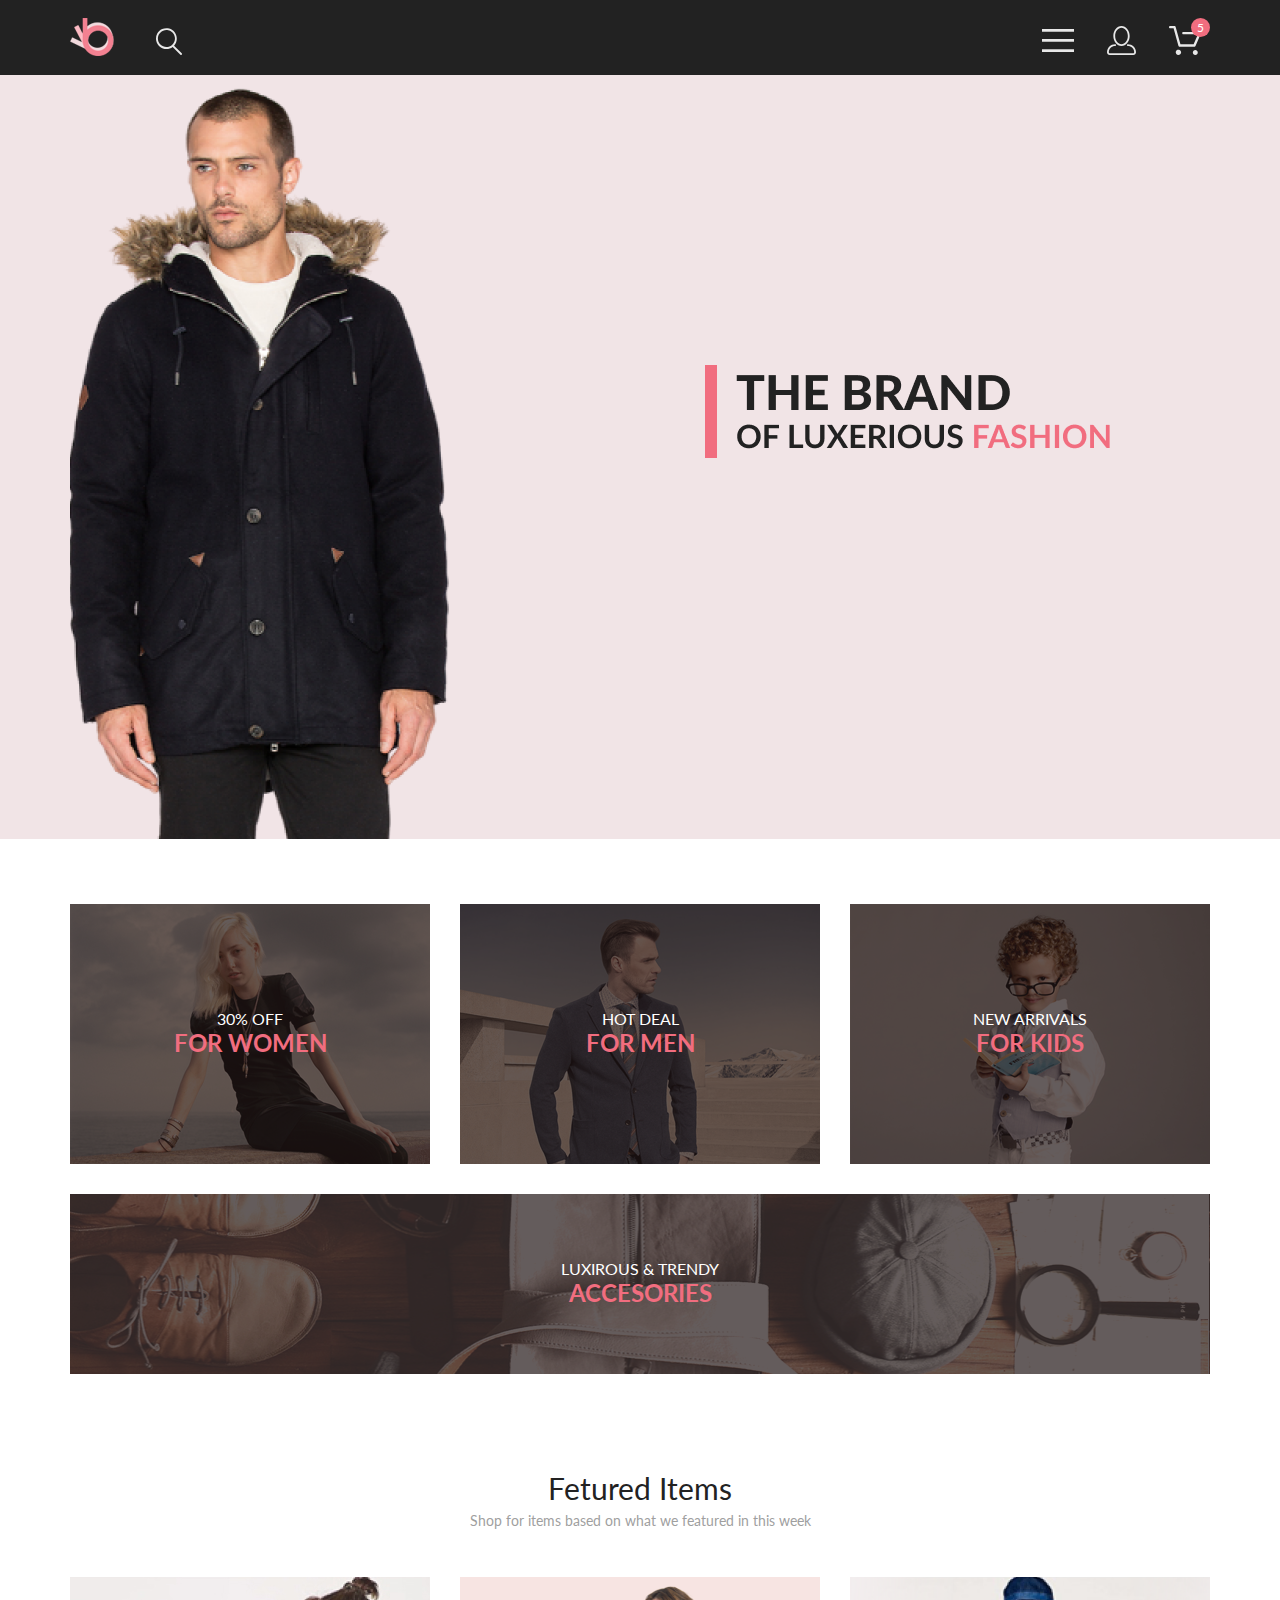
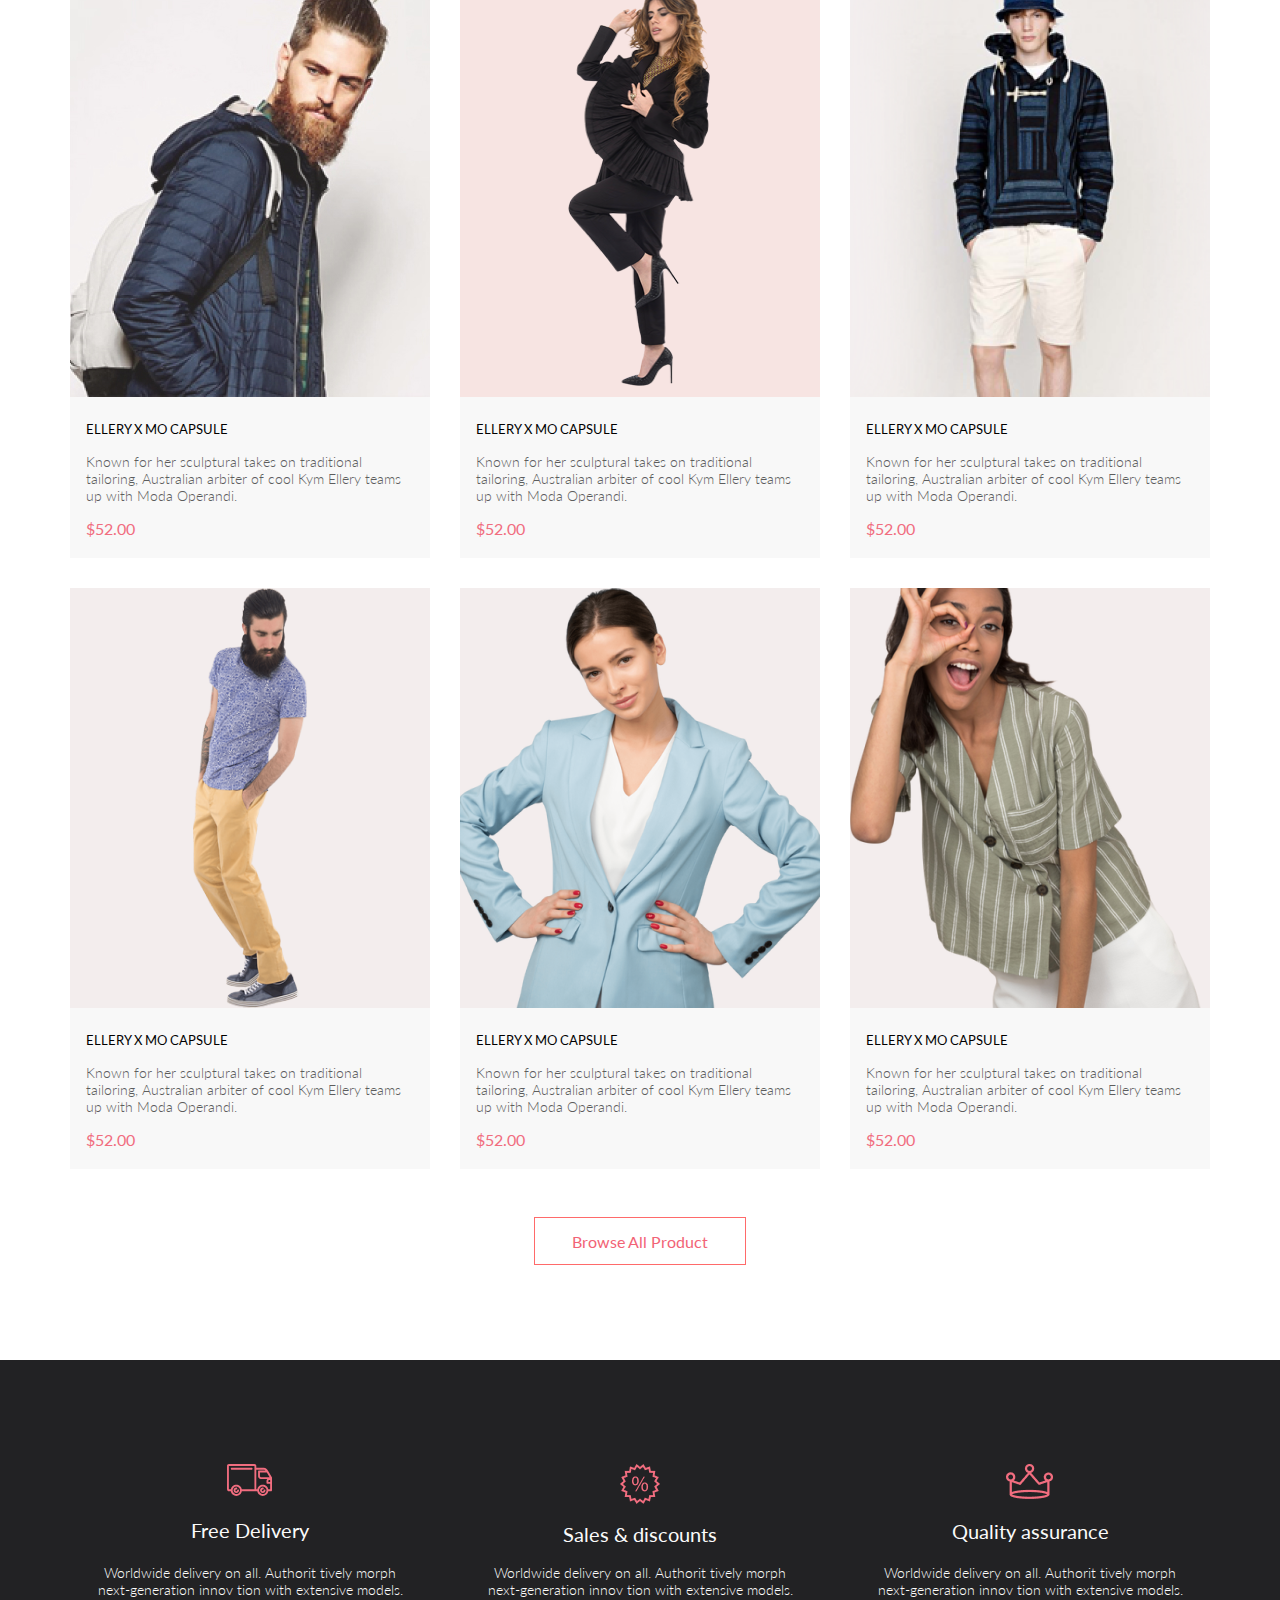
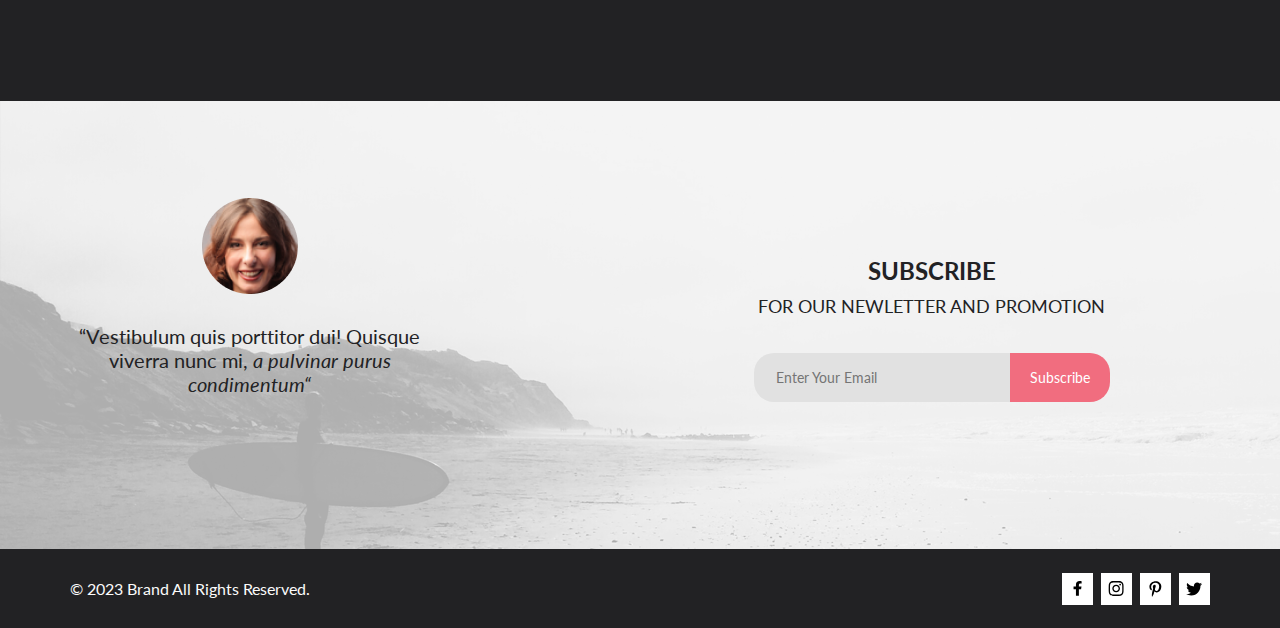
<file: site_product/index.html>
<!DOCTYPE html>
<html lang="en">
  <head>
    <meta charset="UTF-8" />
    <meta http-equiv="X-UA-Compatible" content="IE=edge" />
    <meta name="viewport" content="width=device-width, initial-scale=1.0" />
    <title>Shop</title>
    <link rel="stylesheet" href="style.css" />
  </head>

  <body>
    <header>
      <div class="nav">
        <div class="nav_links">
          <div class="logo_search">
            <a class="logo" href="#"><img src="./img/logo.png" alt="" /></a>
            <a class="search_icon" href="#"
              ><img src="./img/search.svg" alt=""
            /></a>
          </div>
          <div class="menu">
            <a class="burger" href="#"
              ><img src="./img/menu_burger.svg" alt=""
            /></a>
            <a class="profile hide" href="#"
              ><img src="./img/profile.svg" alt=""
            /></a>
            <a class="basket hide" href="#"
              ><img src="./img/basket.svg" alt=""
            /></a>
            <div class="menu__basketCounter">5</div>
          </div>
        </div>
      </div>
      <div class="pink_brand">
        <div class="preview">
          <img class="man hide" src="./img/main_img.png" alt="image" />
          <div class="the_brand">
            <img class="brand_img" src="./img/fashion.png" alt="the_brand" />
          </div>
          <div class="menu_active hidden">
            <div class="preview_menu">
              <h3 class="preview_menu_header">MENU</h3>
              <div class="preview_menu_category">
                <ul class="nobullet">
                  <li class="menu_category_title">MAN</li>
                  <li class="menu_category_list">Accessories</li>
                  <li class="menu_category_list">Bags</li>
                  <li class="menu_category_list">Denim</li>
                  <li class="menu_category_list">T-Shirts</li>
                </ul>
              </div>
              <div class="preview_menu_category">
                <ul class="nobullet">
                  <li class="menu_category_title">WOMAN</li>
                  <li class="menu_category_list">Accessories</li>
                  <li class="menu_category_list">Jackets & Coats</li>
                  <li class="menu_category_list">Polos</li>
                  <li class="menu_category_list">T-Shirts</li>
                  <li class="menu_category_list">Shirts</li>
                </ul>
              </div>
              <div class="preview_menu_category">
                <ul class="nobullet">
                  <li class="menu_category_title">KIDS</li>
                  <li class="menu_category_list">Accessories</li>
                  <li class="menu_category_list">Jackets & Coats</li>
                  <li class="menu_category_list">Polos</li>
                  <li class="menu_category_list">T-Shirts</li>
                  <li class="menu_category_list">Shirts</li>
                  <li class="menu_category_list">Bags</li>
                </ul>
              </div>
            </div>
          </div>
        </div>
      </div>
    </header>
    <main>
      <div class="container">
        <div class="offer">
          <div id="first" class="offer_link">
            <div class="background">
              <div class="women_text">
                <p class="text">30% OFF</p>
                <h3 class="title">FOR WOMEN</h3>
              </div>
            </div>
          </div>
          <div id="second" class="offer_link">
            <div class="background">
              <div class="men_text">
                <p class="text">HOT DEAL</p>
                <h3 class="title">FOR MEN</h3>
              </div>
            </div>
          </div>
          <div id="third" class="offer_link">
            <div class="background">
              <div class="kids_text">
                <p class="text">NEW ARRIVALS</p>
                <h3 class="title">FOR KIDS</h3>
              </div>
            </div>
          </div>
          <div class="offer_big_link">
            <div class="background_big">
              <div class="accesories_text">
                <p class="text">LUXIROUS & TRENDY</p>
                <h3 class="title">ACCESORIES</h3>
              </div>
            </div>
          </div>
        </div>
      </div>
    </main>
    <section>
      <div class="container">
        <div class="products">
          <div class="products_title">
            <h2>Fetured Items</h2>
            <p class="product_paragraph">
              Shop for items based on what we featured in this week
            </p>
          </div>
          <div class="cards"></div>
          <button class="browse_btn">Browse All Product</button>
        </div>
      </div>
    </section>

    <footer>
      <div class="container">
        <div class="about">
          <div class="about__block">
            <img src="./img/car_about.svg" alt="car" />
            <h3 class="about_block_header">Free Delivery</h3>
            <p class="about_block_paragraph">
              Worldwide delivery on all. Authorit tively morph <br />
              next-generation innov tion with extensive models.
            </p>
          </div>
          <div class="about__block">
            <img src="./img/percent_about.png" alt="percent" />
            <h3 class="about_block_header">Sales & discounts</h3>
            <p class="about_block_paragraph">
              Worldwide delivery on all. Authorit tively morph <br />
              next-generation innov tion with extensive models.
            </p>
          </div>
          <div class="about__block">
            <img src="./img/crown_about.png" alt="crown" />
            <h3 class="about_block_header">Quality assurance</h3>
            <p class="about_block_paragraph">
              Worldwide delivery on all. Authorit tively morph <br />
              next-generation innov tion with extensive models.
            </p>
          </div>
        </div>
      </div>
      <div class="subscribe">
        <div class="subscribe__subscribeBackground">
          <div class="container subscribe__subscribeBlock">
            <div class="subscribeBlock_subscribeBlockStory">
              <img src="./img/subscribe_face.png" alt="face" />
              <p class="subscribeBlockStoryText1st">
                “Vestibulum quis porttitor dui! Quisque viverra nunc mi,
                <span class="subscribeBlockStoryText2nd"
                  >a pulvinar purus condimentum“</span
                >
              </p>
            </div>
            <div class="subscribe__subscribeBlock_form">
              <h2 class="subscribeBlock_form_heading">SUBSCRIBE</h2>
              <p class="subscribeBlock_form_paragraph">
                FOR OUR NEWLETTER AND PROMOTION
              </p>
              <form>
                <input
                  class="subscribe__inputMail"
                  type="email"
                  placeholder="Enter Your Email"
                />
                <button class="subscribe_btn">Subscribe</button>
              </form>
            </div>
          </div>
        </div>
      </div>
      <div class="container">
        <div class="copyright">
          <p class="copyright_paragraph">© 2023 Brand All Rights Reserved.</p>
          <div class="copyright_social">
            <div class="copiryght_social_icon">
              <svg
                class="social_icon"
                width="9"
                height="15"
                viewBox="0 0 9 15"
                fill="none"
                xmlns="http://www.w3.org/2000/svg"
              >
                <path
                  d="M8.08827 8.28L8.50677 5.61602H5.89013V3.88729C5.89013 3.15847 6.25565 2.44806 7.42756 2.44806H8.61713V0.179975C8.61713 0.179975 7.53763 0 6.50551 0C4.35064 0 2.94211 1.27593 2.94211 3.5857V5.61602H0.546783V8.28H2.94211V14.72H5.89013V8.28H8.08827Z"
                />
              </svg>
            </div>
            <div class="copiryght_social_icon">
              <svg
                width="16"
                height="15"
                viewBox="0 0 16 15"
                fill="none"
                xmlns="http://www.w3.org/2000/svg"
              >
                <path
                  d="M8.13677 3.68162C6.02163 3.68162 4.31555 5.38494 4.31555 7.49666C4.31555 9.60838 6.02163 11.3117 8.13677 11.3117C10.2519 11.3117 11.958 9.60838 11.958 7.49666C11.958 5.38494 10.2519 3.68162 8.13677 3.68162ZM8.13677 9.97693C6.76991 9.97693 5.65248 8.86463 5.65248 7.49666C5.65248 6.12869 6.76658 5.01639 8.13677 5.01639C9.50695 5.01639 10.6211 6.12869 10.6211 7.49666C10.6211 8.86463 9.50363 9.97693 8.13677 9.97693ZM13.0056 3.52557C13.0056 4.02029 12.6065 4.41541 12.1143 4.41541C11.6188 4.41541 11.223 4.01697 11.223 3.52557C11.223 3.03416 11.6221 2.63572 12.1143 2.63572C12.6065 2.63572 13.0056 3.03416 13.0056 3.52557ZM15.5364 4.42869C15.4799 3.2367 15.2072 2.18084 14.3325 1.31092C13.4612 0.440997 12.4036 0.168732 11.2097 0.108966C9.9792 0.0392395 6.29101 0.0392395 5.0605 0.108966C3.8699 0.165411 2.81233 0.437677 1.93768 1.3076C1.06302 2.17752 0.793639 3.23338 0.733776 4.42537C0.663937 5.65389 0.663937 9.33611 0.733776 10.5646C0.790313 11.7566 1.06302 12.8125 1.93768 13.6824C2.81233 14.5523 3.86658 14.8246 5.0605 14.8844C6.29101 14.9541 9.9792 14.9541 11.2097 14.8844C12.4036 14.8279 13.4612 14.5556 14.3325 13.6824C15.2039 12.8125 15.4766 11.7566 15.5364 10.5646C15.6063 9.33611 15.6063 5.65721 15.5364 4.42869ZM13.9468 11.8828C13.6874 12.5336 13.1852 13.0349 12.53 13.2972C11.5489 13.6857 9.22094 13.5961 8.13677 13.5961C7.05259 13.5961 4.72128 13.6824 3.74353 13.2972C3.09169 13.0383 2.58951 12.5369 2.32678 11.8828C1.93768 10.9033 2.02747 8.57908 2.02747 7.49666C2.02747 6.41424 1.941 4.0867 2.32678 3.11053C2.58619 2.45975 3.08837 1.95838 3.74353 1.69608C4.72461 1.3076 7.05259 1.39725 8.13677 1.39725C9.22094 1.39725 11.5523 1.31092 12.53 1.69608C13.1818 1.95506 13.684 2.45643 13.9468 3.11053C14.3359 4.09002 14.2461 6.41424 14.2461 7.49666C14.2461 8.57908 14.3359 10.9066 13.9468 11.8828Z"
                />
              </svg>
            </div>
            <div class="copiryght_social_icon">
              <svg
                width="13"
                height="16"
                viewBox="0 0 13 16"
                fill="none"
                xmlns="http://www.w3.org/2000/svg"
              >
                <path
                  d="M6.7402 0.203125C3.55552 0.203125 0.408081 2.34063 0.408081 5.8C0.408081 8 1.63726 9.25 2.38221 9.25C2.68951 9.25 2.86643 8.3875 2.86643 8.14375C2.86643 7.85313 2.13079 7.23438 2.13079 6.025C2.13079 3.5125 4.03043 1.73125 6.48878 1.73125C8.60259 1.73125 10.167 2.94062 10.167 5.1625C10.167 6.82187 9.50585 9.93437 7.3641 9.93437C6.59121 9.93437 5.93006 9.37187 5.93006 8.56563C5.93006 7.38438 6.74951 6.24062 6.74951 5.02187C6.74951 2.95312 3.83487 3.32812 3.83487 5.82812C3.83487 6.35313 3.90006 6.93437 4.13286 7.4125C3.70451 9.26875 2.82919 12.0344 2.82919 13.9469C2.82919 14.5375 2.91299 15.1188 2.96886 15.7094C3.0744 15.8281 3.02163 15.8156 3.18304 15.7563C4.74744 13.6 4.69157 13.1781 5.39928 10.3562C5.78107 11.0875 6.76814 11.4812 7.55034 11.4812C10.8468 11.4812 12.3274 8.24688 12.3274 5.33125C12.3274 2.22813 9.66415 0.203125 6.7402 0.203125Z"
                />
              </svg>
            </div>
            <div class="copiryght_social_icon">
              <svg
                width="17"
                height="14"
                viewBox="0 0 17 14"
                fill="none"
                xmlns="http://www.w3.org/2000/svg"
              >
                <path
                  d="M14.4181 3.74107C14.4281 3.88319 14.4281 4.02535 14.4281 4.16747C14.4281 8.50247 11.1509 13.4974 5.16096 13.4974C3.31558 13.4974 1.60132 12.9593 0.159302 12.0253C0.421495 12.0558 0.673569 12.0659 0.94585 12.0659C2.46851 12.0659 3.8702 11.5482 4.98953 10.6649C3.5576 10.6345 2.3576 9.69032 1.94415 8.39081C2.14585 8.42125 2.34751 8.44156 2.5593 8.44156C2.85172 8.44156 3.14418 8.40094 3.41643 8.32991C1.92401 8.02531 0.80465 6.70553 0.80465 5.11163V5.07103C1.23825 5.31469 1.74249 5.46697 2.2769 5.48725C1.39959 4.89841 0.824826 3.89335 0.824826 2.75628C0.824826 2.14716 0.98614 1.58878 1.26851 1.10147C2.87187 3.09131 5.28195 4.39078 7.98443 4.53294C7.93403 4.28928 7.90376 4.0355 7.90376 3.78169C7.90376 1.97457 9.35586 0.502502 11.1609 0.502502C12.0987 0.502502 12.9457 0.89844 13.5407 1.53803C14.2768 1.39591 14.9827 1.12178 15.6079 0.746159C15.3659 1.5076 14.8516 2.14719 14.176 2.55325C14.8315 2.48222 15.4668 2.29944 16.0516 2.04566C15.608 2.69538 15.0533 3.27403 14.4181 3.74107Z"
                />
              </svg>
            </div>
          </div>
        </div>
      </div>
    </footer>
    <script src="./code.js"></script>
  </body>
</html>
</file>
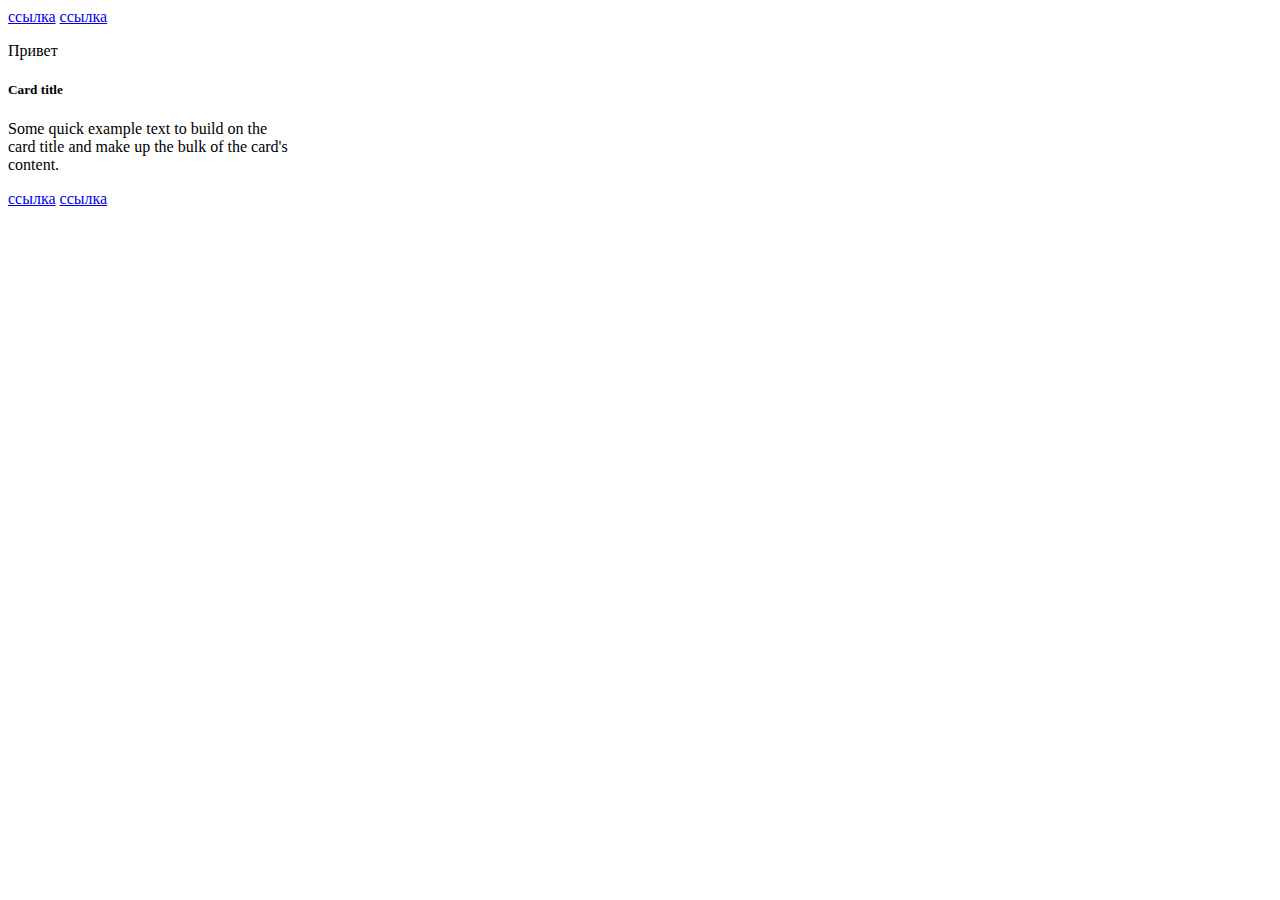
<file: task_6.html>
<!DOCTYPE html>
<html lang="en">
  <head>
    <meta charset="UTF-8" />
    <meta http-equiv="X-UA-Compatible" content="IE=edge" />
    <meta name="viewport" content="width=device-width, initial-scale=1.0" />
    <title>Document</title>
  </head>
  <body>
    <a href="#" class="card-link">Card link</a>
    <a href="#" class="card-link">Another link</a>

    <div class="card" style="width: 18rem">
      <div class="card-body">
        <h5 class="card-title" data-number="100">Card title</h5>
        <h6 class="card-subtitle mb-2 text-muted">Card subtitle</h6>
        <p class="card-text" data-number="50">
          Some quick example text to build on the card title and make up the
          bulk of the card's content.
        </p>
        <a href="#" id="super_link" class="card-link">Card link</a>
        <a href="#" class="card-link" data-number="50">Another link</a>
      </div>
    </div>

    <script>
      "use strict";
      // 1. Найти по id, используя getElementById, элемент с id равным "super_link" и вывести этот элемент в консоль.
      const idEl = document.getElementById("super_link");
      console.log(idEl);
      // 2. Внутри всех элементов на странице, которые имеют класс "card-link", поменяйте текст внутри элемента на "ссылка".
      const textEl = document.querySelectorAll(".card-link");
      textEl.forEach((text) => {
        text.innerHTML = "ссылка";
      });
      // 3. Найти все элементы на странице с классом "card-link", которые лежат в элементе с классом "card-body" и вывести полученную коллекцию в консоль.
      const classEl = document.querySelectorAll(".card-body .card-link");
      console.log(classEl);
      // 4. Найти первый попавшийся элемент на странице у которого есть атрибут data-number со значением 50 и вывести его в консоль.
      const attrEl = document.querySelector('[data-number="50"]');
      console.log(attrEl);
      // 5. Выведите содержимое тега title в консоль.
      console.log(document.title);
      // 6. Получите элемент с классом "card-title" и выведите его родительский узел в консоль.
      const parEl = document.querySelector(".card-title");
      console.log(parEl.parentElement);
      // 7. Создайте тегp`, запишите внутри него текст "Привет" и добавьте созданный тег в начало элемента, который имеет класс "card".
      const pEl = document.createElement("p");
      pEl.textContent = "Привет";
      const classCard = document.querySelector(".card");
      classCard.prepend(pEl);
      // 8. Удалите тег h6 на странице.
      document.querySelector("h6").remove();
    </script>
  </body>
</html>
</file>
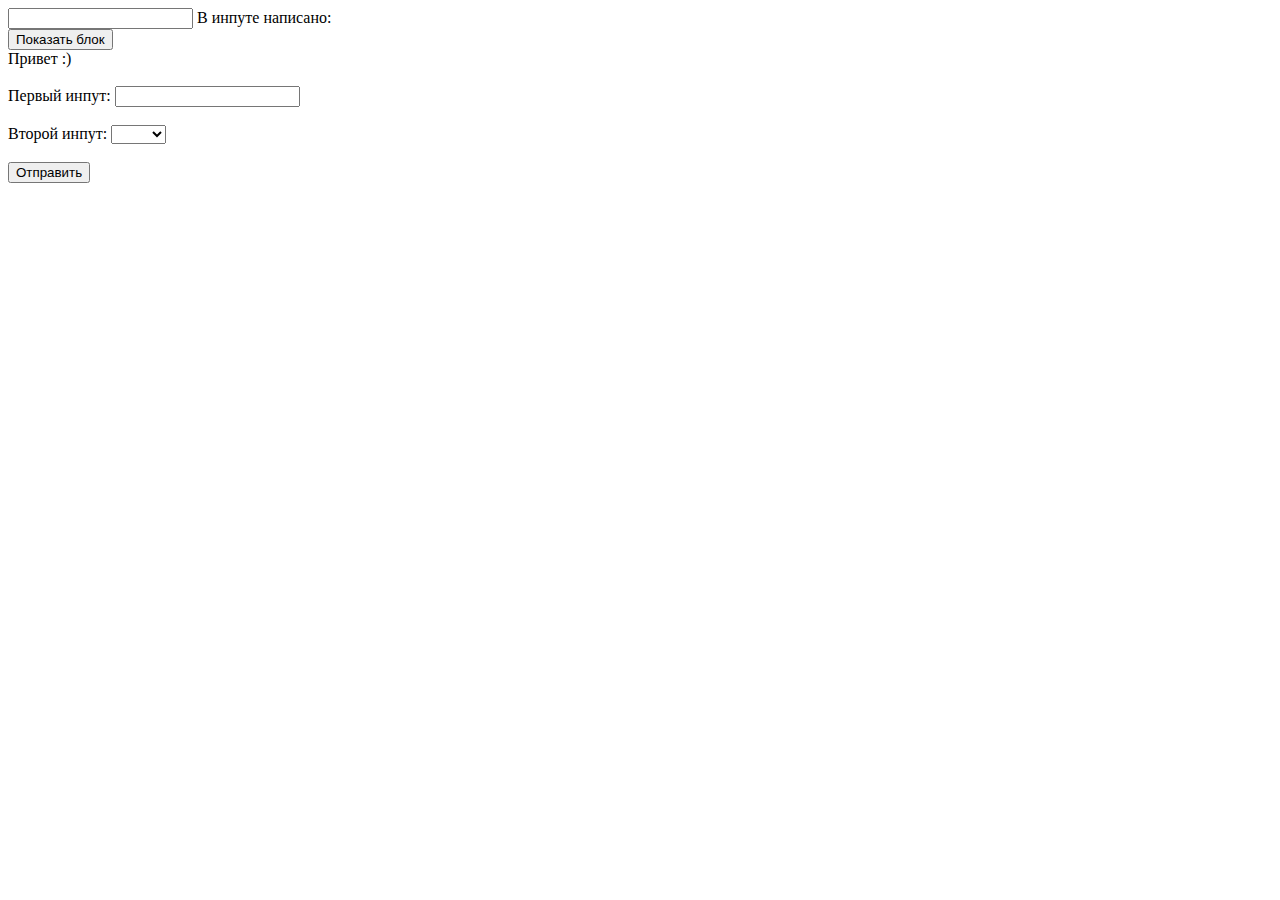
<file: task_8.html>
<!DOCTYPE html>
<html lang="en">
  <head>
    <meta charset="UTF-8" />
    <meta http-equiv="X-UA-Compatible" content="IE=edge" />
    <meta name="viewport" content="width=device-width, initial-scale=1.0" />
    <title>Document</title>
  </head>
  <body>
    <input id="from" type="text" />
    В инпуте написано: <span></span>

    <br />

    <button class="messageBtn">Показать блок</button>
    <div class="message">Привет :)</div>

    <br />

    <form>
      <label>
        Первый инпут:
        <input class="form-control" type="text" />
      </label>
      <br />
      <br />
      <label>
        Второй инпут:
        <select class="form-control">
          <option value=""></option>
          <option value="1">Один</option>
          <option value="2">Два</option>
        </select>
      </label>
      <br />
      <br />
      <button>Отправить</button>
    </form>

    <script>
      "use strict";
      //   1. При изменении значения в input с id="from", значение содержащееся в нем должно моментально отображаться в span. То есть при печати в input'е тег span также должен меняться.
      const spanEl = document.querySelector("span");
      const inputEl = document.querySelector("input");
      inputEl.addEventListener("input", (e) => {
        spanEl.textContent = e.target.value;
      });

      //   2. При клике на кнопку с классом messageBtn необходимо элементу с классом message:
      //   - добавить два класса: animate_animated и animate_fadeInLeftBig
      //   - поставить данному элементу стиль visibility в значение 'visible'.
      const mesBtnEl = document.querySelector(".messageBtn");
      const mesEl = document.querySelector(".message");
      const click = function () {
        mesEl.classList.add("animate_animated", "animate_fadeInLeftBig");
        mesEl.style.visibility = "visible";
      };
      mesBtnEl.addEventListener("click", click);
      //   3. Необходимо при отправке формы проверить, заполнены ли все поля в этой форме. Если какое-либо поле не заполнено, форма не должна отправляться, также должны быть подсвечены незаполненные поля (необходимо поставить класс error незаполненным полям). Как только пользователь начинает заполнять какое-либо поле, необходимо, при вводе в данное поле, произвести проверку:
      //   - Если поле пустое, необходимо данное поле подсветить (поставить класс error данному полю).
      //   - Если поле было чем-либо заполнено, подсветку (класс error) необходимо убрать.
      const formEl = document.querySelector("form");
      const forcontEl = formEl.querySelectorAll("input, select");
      formEl.addEventListener("submit", (e) => {
        forcontEl.forEach((controlEl) => {
          if (controlEl.value === "") {
            controlEl.classList.add("error");
            e.preventDefault();
          }
        });
      });

      formEl.addEventListener("input", (e) => {
        if (!e.target.classList.contains("form-control")) {
          return;
        }
        e.target.value === ""
          ? e.target.classList.add("error")
          : e.target.classList.remove("error");
      });
    </script>
  </body>
</html>
</file>
<file: site_product/style.css>
@import url('https://fonts.googleapis.com/css2?family=Lato:wght@300;400;700;900&display=swap');

* {
    padding: 0;
    margin: 0;
    box-sizing: border-box;
    text-decoration: none;
}

body {
    scroll-behavior: smooth;
    text-rendering: optimizeSpeed;
    background: #FFFFFF
}

.nav {
    height: 75px;
    background: #222222;
    display: flex;
    justify-content: center;
}

.nav_links {
    height: 100%;
    width: 1140px;
    display: flex;
    justify-content: space-between;
}

.logo_search {
    width: 111px;
    height: 38px;
    display: flex;
    justify-content: space-between;
    margin-top: 18px;
}

.logo {
    width: 44px;
    height: 38px;
}

.search_icon {
    margin-top: 10px;
    width: 26px;
    height: 27px;
}

.menu {
    width: 168px;
    height: 37px;
    display: flex;
    justify-content: space-between;
    align-items: center;
    margin-top: 18px;
    padding-right: 9px;
    padding-top: 8px;
    position: relative;
}

.burger {
    width: 32px;
    height: 23px;
}



.profile {
    width: 29px;
    height: 29px;
}

.basket {
    width: 32px;
    height: 29px;
}

.menu__basketCounter {
    width: 19px;
    height: 19px;
    background-color: #F16D7F;
    border-radius: 50%;
    color: #FFFFFF;
    display: flex;
    align-items: center;
    justify-content: center;
    text-align: center;
    font-family: 'Lato';
    font-size: 12px;
    line-height: 14px;
    position: absolute;
    top: 0;
    right: 0;
}

.pink_brand {
    height: 764px;
    background: #F1E4E6;
    display: flex;
    justify-content: center;
    position: relative;
}

.preview {
    width: 1140px;
    display: flex;
    align-items: center;
}

.the_brand {
    width: 405px;
    height: 93px;
    border-left: solid 12px #F16D7F;
    display: flex;
    align-items: center;
    justify-content: right;
    margin: 290px 100px 381px auto;
}

.hidden {
    display: none;
}

.preview_menu {
    width: 232px;
    height: 634px;
    background: #FFFFFF;
    position: absolute;
    top: 0;
    right: 0;
    box-shadow: -6px 6px 14px -3px rgba(0, 0, 0, 0.13);
    padding: 32px;
    display: block;
}

.preview_menu_header {
    font-family: 'Lato';
    font-style: normal;
    font-weight: 700;
    font-size: 14px;
    line-height: 17px;
    color: #000000;
    text-align: left;
    margin-bottom: 24px;
}

.preview_menu_category {
    margin-bottom: 20px;
}

.nobullet {
    list-style-type: none;
}

.menu_category_title {
    font-family: 'Lato';
    font-style: normal;
    font-weight: 400;
    font-size: 14px;
    line-height: 17px;
    color: #F16D7F;
    text-align: left;
    cursor: pointer;
}

.menu_category_list {
    margin-left: 21px;
    font-family: 'Lato';
    font-style: normal;
    font-weight: 400;
    font-size: 14px;
    line-height: 17px;
    color: #6F6E6E;
    margin: 11px 0 11px 21px;
    cursor: pointer;
}

main {
    margin-top: 65px;
}

.container {
    width: 1140px;
    margin: 0 auto;
}

.offer {
    height: 470px;
    gap: 30px;
    display: grid;
    grid-template-columns: 1fr 1fr 1fr;
}

.offer_link {
    width: 360px;
    height: 260px;
    cursor: pointer;
}

#first {
    background: url(./img/for\ women.png);
}

.background {
    width: 100%;
    height: 100%;
    background: url(./img/background.png);
    display: flex;
    justify-content: center;
    align-items: center;
}

.women_text {
    width: 154px;
    height: 50px;
    display: flex;
    justify-content: center;
    flex-wrap: wrap;
}

#second {
    background: url(./img/for\ men.png);
}

.men_text {
    width: 110px;
    height: 50px;
    display: flex;
    justify-content: center;
    flex-wrap: wrap;
}

#third {
    background: url(./img/for\ kids.png);
}

.kids_text {
    width: 115px;
    height: 50px;
    display: flex;
    justify-content: center;
    flex-wrap: wrap;
}

.offer_big_link {
    grid-column: 1/4;
    height: 180px;
    background: url(./img/accesories.png);
    cursor: pointer;
}

.background_big {
    width: 100%;
    height: 100%;
    background: url(./img/background_large.png);
    display: flex;
    justify-content: center;
    align-items: center;
}

.accesories_text {
    width: 160px;
    height: 50px;
    display: flex;
    justify-content: center;
    flex-wrap: wrap;
}

.text {
    font-family: 'Lato';
    font-style: normal;
    font-weight: 400;
    font-size: 16px;
    line-height: 19px;
    text-align: center;
    color: #FFFFFF;
}

h3 {
    font-family: 'Lato';
    font-style: normal;
    font-weight: 700;
    font-size: 24px;
    line-height: 28.8px;
    text-align: center;
    color: #F16D7F;
}

section {
    margin-top: 96px;
    margin-bottom: 95px;
}

.products {
    height: 1395px;
    display: flex;
    justify-content: center;
    flex-wrap: wrap;
    align-content: space-between;
}

h2 {
    font-family: 'Lato';
    font-style: normal;
    font-weight: 400;
    font-size: 30px;
    line-height: 36px;
    color: #222222;
    text-align: center;
    margin-bottom: 6px;
}

.product_paragraph {
    font-family: 'Lato';
    font-style: normal;
    font-weight: 400;
    font-size: 14px;
    line-height: 17px;
    color: #9F9F9F;
    text-align: center;
}

.cards {
    gap: 30px;
    display: flex;
    flex-wrap: wrap;
}

.card {
    width: 360px;
    height: 581px;
    background: #F8F8F8;
}

.card__background_dark {
    width: 360px;
    height: 420px;
    position: relative;
}

#card_1 {
    background: url(./img/card1.jpg);
}

#card_2 {
    background: url(./img/card2.png);
}

#card_3 {
    background: url(./img/card3.png);
}

#card_4 {
    background: url(./img/card4.png);
}

#card_5 {
    background: url(./img/card5.png);
}

#card_6 {
    background: url(./img/card6.png);
}

.blackout {
    position: absolute;
    width: 100%;
    height: 100%;
    background-color: rgba(58, 56, 56, 0.86);
    opacity: 0;
    display: flex;
    align-items: center;
    justify-content: center;
    transition: .5s ease;
}

.card_buy_btn {
    width: 138px;
    height: 43px;
    display: flex;
    justify-content: center;
    align-items: center;
    gap: 11px;
    border: 1px solid #FFFFFF;
    font-family: 'Lato';
    font-style: normal;
    font-weight: 400;
    font-size: 14px;
    line-height: 17px;
    color: #FFFFFF;
    background: none;
}

.card:hover .blackout {
    opacity: 1;
}

.card_buy_btn:hover {
    cursor: pointer;
}

.title_price {
    width: 315px;
    height: 117px;
    margin: 24px 29px 20px 16px;
    display: flex;
    align-content: space-between;
    flex-wrap: wrap;
}

h4 {
    font-family: 'Lato';
    font-style: normal;
    font-weight: 400;
    font-size: 13px;
    line-height: 16px;
    color: #000000;
}

.card_paragraph {
    font-family: 'Lato';
    font-style: normal;
    font-weight: 300;
    font-size: 14px;
    line-height: 17px;
    color: #5D5D5D;
}

.price {
    font-family: 'Lato';
    font-style: normal;
    font-weight: 400;
    font-size: 16px;
    line-height: 19px;
    color: #F16D7F;
}

.browse_btn {
    width: 212px;
    height: 48px;
    font-family: 'Lato';
    font-style: normal;
    font-weight: 400;
    font-size: 16px;
    line-height: 19px;
    color: #F26376;
    border: 1px solid #FF6A6A;
    background-color: #FFFFFF;
    cursor: pointer;
}

.browse_btn:hover {
    background: #F16D7F;
    color: #FFFFFF;
}

footer {
    background: #222224;
    display: flex;
    justify-content: center;
    flex-wrap: wrap;
    flex-direction: column;
    align-items: center;
}

.about {
    height: 341px;
    display: flex;
    justify-content: space-between;
    align-items: center;
}

.about__block {
    width: 360px;
    height: 134px;
    display: flex;
    flex-direction: column;
    align-items: center;
    justify-content: space-between;
}

.about_block_header {
    font-size: 19.96px;
    line-height: 24px;
    color: #FBFBFB;
    font-weight: 400;
}

.about_block_paragraph {
    font-family: 'Lato';
    font-style: normal;
    font-weight: 300;
    font-size: 13.972px;
    line-height: 17px;
    text-align: center;
    color: #FBFBFB;
    width: 360px;
}

.subscribe {
    width: 100%;
    height: 448px;
    background: url(./img/footer_mid_back.png) no-repeat;
    background-size: cover;
    margin: 0;
    display: flex;
    justify-content: center;
}

.subscribe__subscribeBackground {
    width: 100%;
    background: url(./img/footer_mid_back_light.png);
    display: flex;
    justify-content: center;
}

.subscribe__subscribeBlock {
    display: flex;
    justify-content: space-between;
}

.subscribeBlock_subscribeBlockStory {
    width: 359px;
    height: 225px;
    display: flex;
    flex-direction: column;
    align-items: center;
    margin-top: 97px;

}

.subscribeBlockStoryText1st {
    font-family: 'Lato';
    font-style: normal;
    font-weight: 400;
    font-size: 20px;
    line-height: 24px;
    text-align: center;
    color: #222224;
    margin-top: 30px;
}

.subscribeBlockStoryText2nd {
    font-style: italic;
}

.subscribe__subscribeBlock_form {
    width: 557px;
    height: 142px;
    margin-top: 150px;
}

.subscribeBlock_form_heading {
    font-family: 'Lato';
    font-style: normal;
    font-weight: 700;
    font-size: 24px;
    line-height: 40.13px;
    text-align: center;
    color: #222224;
    margin: 0;
}

.subscribeBlock_form_paragraph {
    font-family: 'Lato';
    font-style: normal;
    font-weight: 400;
    font-size: 18px;
    line-height: 30.1px;
    text-align: center;
    color: #222224;
}

form {
    display: flex;
    justify-content: center;
    margin-top: 32px;

}

.subscribe__inputMail {
    width: 256px;
    height: 49px;
    background: #E1E1E1;
    border-style: none;
    border-radius: 20px 0 0 20px;
    padding-left: 22px;
    Font-family: 'Lato';
    font-style: normal;
    font-weight: 400;
    font-size: 14px;
    line-height: 17px;
    color: #222224;
}

.subscribe_btn {
    width: 100px;
    height: 49px;
    border-radius: 0 20px 20px 0;
    background: #F16D7F;
    color: #FFFFFF;
    font-family: 'Lato';
    font-style: normal;
    font-weight: 400;
    font-size: 14px;
    line-height: 17px;
    text-align: center;
    border: none;
    cursor: pointer;
}

.copyright {
    height: 79px;
    display: flex;
    justify-content: space-between;
    align-items: center;
}

.copyright_paragraph {
    font-family: 'Lato';
    font-style: normal;
    font-weight: 400;
    font-size: 16px;
    line-height: 19px;
    color: #FBFBFB;
}

.copyright_social {
    gap: 7.5px;
    display: flex;
}

.copiryght_social_icon {
    width: 31.5px;
    height: 32px;
    background: #FFFFFF;
    display: flex;
    justify-content: center;
    flex-wrap: wrap;
    align-items: center;
}

.copiryght_social_icon:hover {
    background: #F16D7F;
    cursor: pointer;
}

svg {
    fill: #000000;
}

.copiryght_social_icon:hover svg {
    fill: #FFFFFF;
}

@media(max-width: 1024px) {
    .container {
        width: 1024px;
    }

    .nav_links {
        padding: 0 32px;
    }

    .preview {
        justify-content: center;
    }

    .the_brand {
        margin: 0;
    }

    .offer_link {
        width: 305px;
        height: 210px;
    }

    #first {
        background: url(./img/for\ women.png);
        background-size: 321px auto;
    }

    #second {
        background: url(./img/for\ men.png);
        background-size: 321px auto;
    }

    #third {
        background: url(./img/for\ kids.png);
        background-size: 321px auto;
    }

    .offer {
        display: flex;
        flex-wrap: wrap;
        justify-content: center;
        height: 420px;
    }

    .offer_big_link {
        width: 976px;
    }

    .background_big {
        width: 976px;
    }

    .products {
        height: auto;
    }

    .products_title {
        margin-bottom: 48px;
    }

    .cards {
        justify-content: center;
        margin-bottom: 40px;
        gap: 56px;
    }

    .about__block {
        width: 340px;
    }

    .copyright {
        padding: 0 32px;
    }
}

@media(max-width :768px) {

    .container {
        width: 768px;
    }

    .nav {
        height: 74px;
    }

    .nav_links {
        padding: 0 32px;
    }

    .pink_brand {
        height: 368px;
    }

    .preview {
        width: 100%;
        justify-content: flex-end;
    }

    .the_brand {
        width: 311px;
        height: 92px;
        margin: 138px 34px 138px 39px;
    }

    .brand_img {
        width: 283px;
    }

    .man {
        height: 368px;
    }

    .offer {
        width: 736px;
        height: 303px;
        gap: 19px;
        margin: 65px 16px 110px 16px;
    }

    .offer_link {
        width: 232px;
        height: 167px;
    }

    .background_big {
        width: 736px;
        height: 116px;
    }

    #first {
        background: url(./img/for\ women.png);
        background-size: 232px auto;
    }

    #second {
        background: url(./img/for\ men.png);
        background-size: 232px auto;
    }

    #third {
        background: url(./img/for\ kids.png);
        background-size: 232px auto;
    }

    .offer_big_link {
        background: url(./img/accesories.png);
        background-size: 736px auto;
        height: 116px;
    }

    section {
        margin-bottom: 65px;
    }

    .products {
        height: auto;
    }

    .products_title {
        margin-bottom: 73px;
    }

    .cards {
        gap: 16px;
        justify-content: center;
        margin-bottom: 33px;
    }

    .about {
        height: auto;
        flex-direction: column;
        gap: 48.5px;
        padding-top: 48px;
        padding-bottom: 64px;
    }

    .subscribe {
        height: auto;
    }

    .subscribe__subscribeBlock {
        display: flex;
        justify-content: space-between;
        flex-direction: column;
        align-items: center;
    }

    .subscribeBlock_subscribeBlockStory {
        margin-top: 65px;
    }

    .subscribe__subscribeBlock_form {
        height: 137px;
        margin-bottom: 140px;
        margin-top: 48px;
        display: flex;
        justify-content: space-between;
        flex-direction: column;
    }

}

@media(max-width:425px) {
    .container {
        width: 425px;
    }

    .nav_links {
        padding: 0 16px;
    }

    .hide {
        display: none;
    }

    .menu {
        display: flex;
        justify-content: flex-end;
    }

    .preview {
        padding: 148px 81px;
        width: 425px;
    }

    .the_brand {
        margin: 0;
        width: 263px;
        height: 66px;
    }

    .brand_img {
        width: 236px;
        height: 48px;
    }

    .offer {
        width: auto;
        height: auto;
        margin-top: 64px;
        margin-bottom: 0;
        gap: 32px;
    }

    .offer_link {
        width: 393px;
        height: 247px;
    }

    #first {
        background: url(./img/for\ women.png);
        background-size: 393px auto;
    }

    #second {
        background: url(./img/for\ men.png);
        background-size: 393px auto;
    }

    #third {
        background: url(./img/for\ kids.png);
        background-size: 393px auto;
    }

    .offer_big_link {
        background: url(./img/cap.png);
        background-size: 393px auto;
        ;
    }

    .background_big {
        width: 393px;
    }

    section {
        margin-top: 64px;
        margin-bottom: 86px;
    }

    .products_title {
        margin-bottom: 65px;
    }

    .cards {
        margin-bottom: 41px;
    }

    .about {
        padding-bottom: 81px;
    }

    .subscribe {
        height: 550px;
    }

    .subscribeBlockStoryText1st {
        font-size: 18px;
        line-height: 22px;
    }

    .subscribeBlockStoryText2nd {
        font-size: 18px;
        line-height: 22px;
    }

}

@media(max-width: 375px) {
    .container {
        width: 375px;
    }

    .preview {
        padding: 148px 56px;
    }

    main {
        margin-top: 64px;
    }

    .background_big {
        width: 343px;
        height: 111px;
    }

    .offer_big_link {
        background: url(./img/cap_img_375.png);
        background-size: 343px auto;
        width: 343px;
        height: 111px;
    }

    section {
        margin-bottom: 85px;
    }

    .cards {
        padding: 0 8px;
    }

    .card {
        width: 359px;
        height: 580px;
    }

    .about__block{
        height: 129px;
    }

    .subscribe__subscribeBlock_form{
        margin-bottom: 110px;
        margin-top: 59px;
        height: 123px;
        align-items: center;
    }

    .subscribeBlock_form_heading{
        line-height: 37px;
    }

    .subscribeBlock_form_paragraph{
        line-height: 21px;
        font-size: 14px;
    }

    form{
        margin-top: 22px;
        width: 341px;
    }

    .subscribe__inputMail{
        height: 47px;
    }

    .subscribe_btn{
        height: 47px;
    }

    .copyright{
        height: 143px;
        flex-direction: column-reverse;
        padding-top: 43px;
        padding-bottom: 9px;
    }
}

@media(max-width:320px) {
    .container {
        width: 320px;
    }

    .logo_search {
        width: 100px;
    }

    .pink_brand {
        height: 300px;
    }

    main {
        margin: 0;
    }

    .offer {
        margin: 32px 8px 0 8px;
        gap: 20px;
    }

    .background_big {
        width: 304px;
        height: 111px;
    }

    section {
        margin-top: 44px;
        margin-bottom: 60px;
    }

    .products_title {
        margin-bottom: 36px;
    }

    .cards {
        width: 320px;
        margin-bottom: 28px;
    }

    .card {
        width: 304px;
        height: auto;
    }

    .card__background_dark{
        width: auto;
    }

    .cards__card_img {
        width: 304px;
    }

    .title_price {
        width: 262px;
        margin-left: 10px;
    }

    .about__block{
        width: 320px;
    }

    .subscribeBlock_subscribeBlockStory{
        width: auto;
    }

    form{
        width: 300px;
    }
    .subscribe__subscribeBlock_form{
        width: auto;
    }
}
</file>
